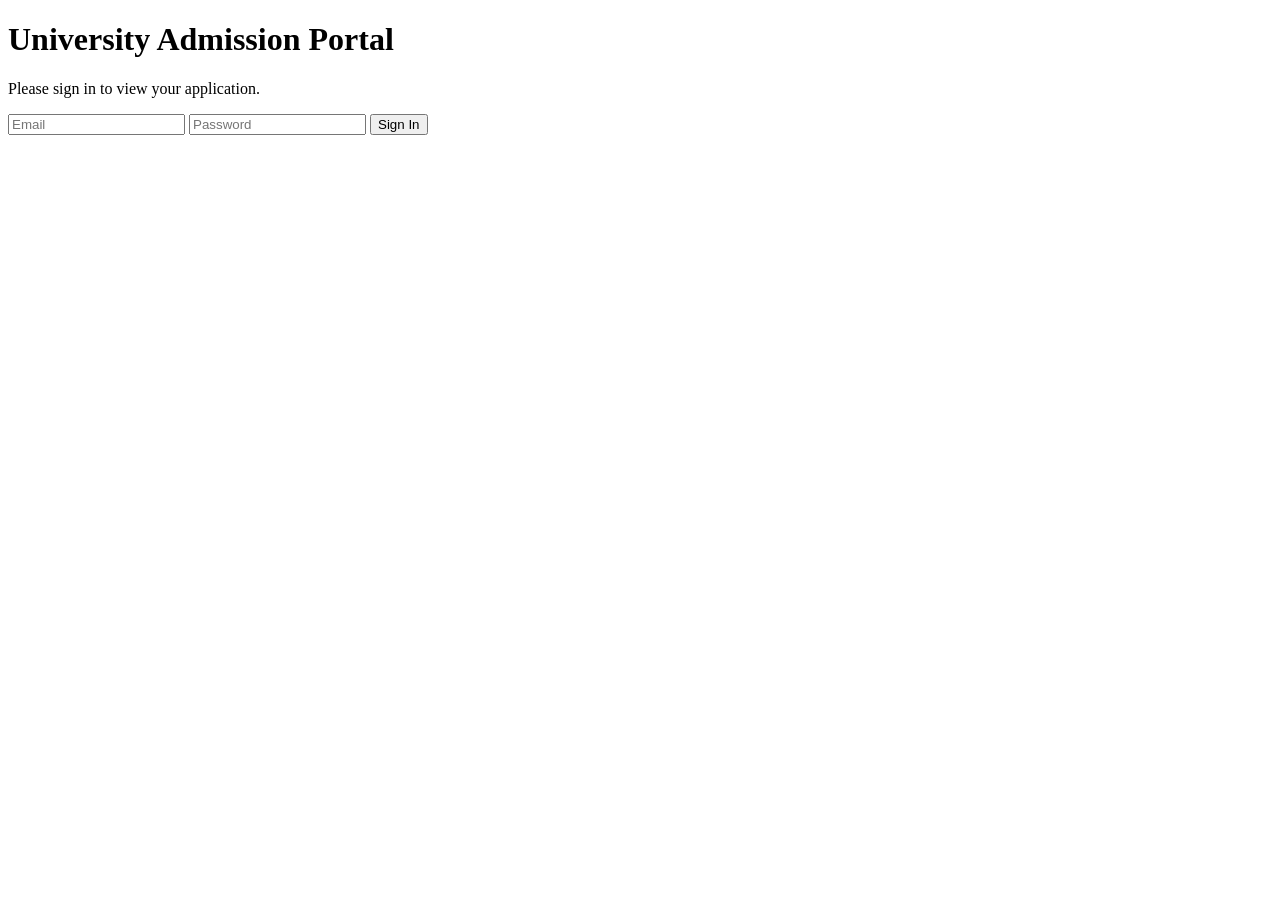
<file: index.html>
<!DOCTYPE html>
<html lang="en">

<head>

<meta charset="UTF-8">

<meta name="viewport" content="width=device-width, initial-scale=1">

<title>Admission Portal</title>

<link rel="stylesheet" href="style.css">

</head>

<body>

<div class="login-box">

<h1>University Admission Portal</h1>

<p>Please sign in to view your application.</p>

<input id="email" type="email" placeholder="Email">

<input id="password" type="password" placeholder="Password">

<button onclick="login()">

Sign In

</button>

<p id="error"></p>

</div>

<script src="script.js"></script>

</body>

</html>
</file>
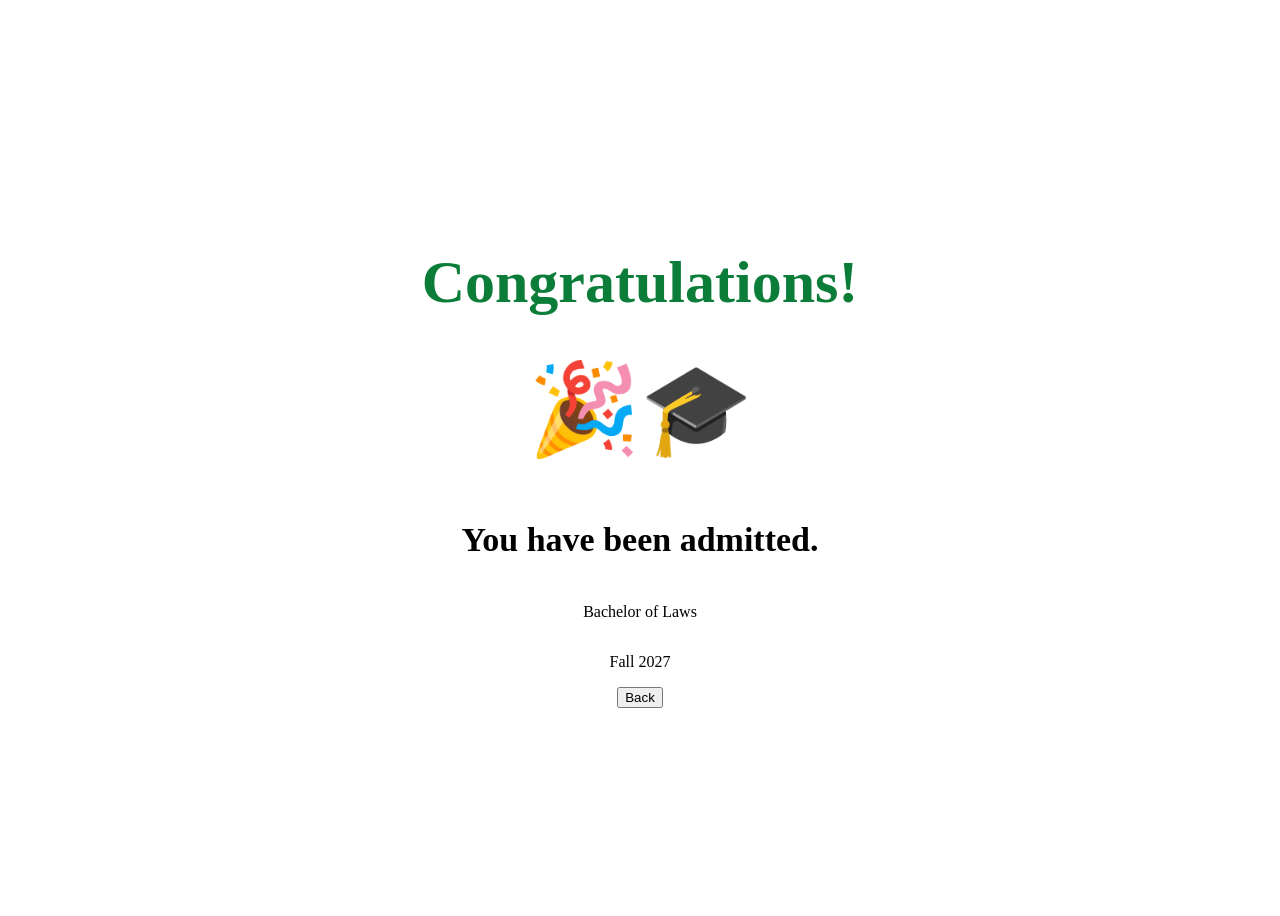
<file: decision.html>
<!DOCTYPE html>
<html>
<head>

<meta charset="UTF-8">

<title>Decision</title>

<link rel="stylesheet" href="style.css">

</head>

<body>

<div class="decision-page">

<h1>Congratulations!</h1>

<div class="emoji">
🎉🎓
</div>

<h2>You have been admitted.</h2>

<p>

Bachelor of Laws

</p>

<p>

Fall 2027

</p>

<button onclick="window.location.href='portal.html'">

Back

</button>

</div>

</body>

</html>
</file>
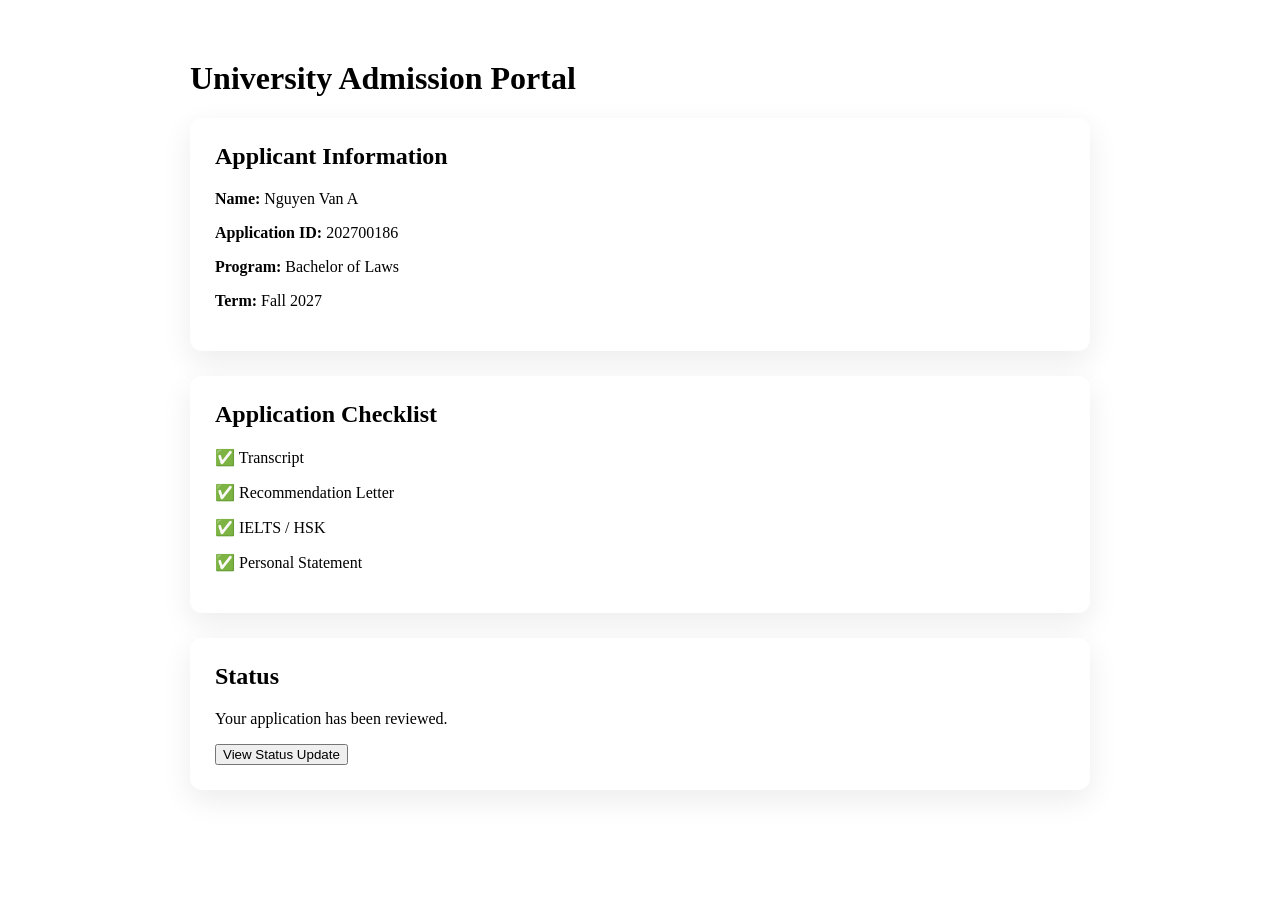
<file: portal.html>
<!DOCTYPE html>
<html lang="en">
<head>
<meta charset="UTF-8">
<meta name="viewport" content="width=device-width,initial-scale=1.0">
<title>Applicant Portal</title>
<link rel="stylesheet" href="style.css">
</head>

<body>

<div class="portal-container">

<h1>University Admission Portal</h1>

<div class="box">

<h2>Applicant Information</h2>

<p><strong>Name:</strong> Nguyen Van A</p>

<p><strong>Application ID:</strong> 202700186</p>

<p><strong>Program:</strong> Bachelor of Laws</p>

<p><strong>Term:</strong> Fall 2027</p>

</div>

<div class="box">

<h2>Application Checklist</h2>

<p>✅ Transcript</p>
<p>✅ Recommendation Letter</p>
<p>✅ IELTS / HSK</p>
<p>✅ Personal Statement</p>

</div>

<div class="box">

<h2>Status</h2>

<p>Your application has been reviewed.</p>

<button onclick="window.location.href='decision.html'">
View Status Update
</button>

</div>

</div>

</body>
</html>
</file>
<file: style.css>
.portal-container{

width:900px;

margin:60px auto;

}

.box{

background:white;

padding:25px;

margin-bottom:25px;

border-radius:12px;

box-shadow:0 10px 30px rgba(0,0,0,.08);

}

.box h2{

margin-top:0;

}

.decision-page{

display:flex;

flex-direction:column;

justify-content:center;

align-items:center;

height:100vh;

}

.decision-page h1{

font-size:60px;

color:#0b7d38;

margin-bottom:10px;

}

.decision-page h2{

font-size:34px;

}

.emoji{

font-size:90px;

margin:30px;

}
</file>
